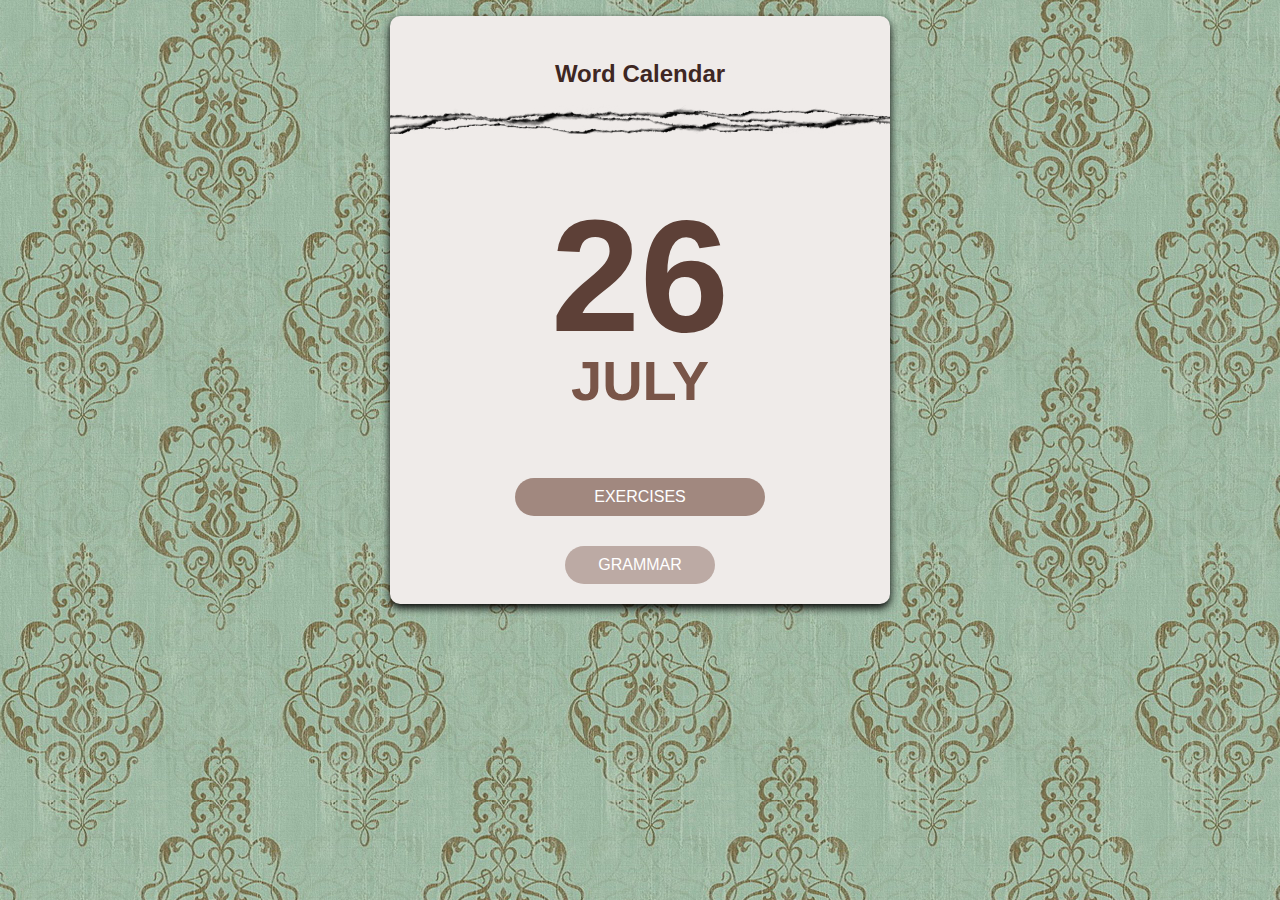
<file: index.html>
<!DOCTYPE html>
<html lang="ru">
<head>
    <meta charset="UTF-8">
    <meta name="viewport" content="width=device-width, initial-scale=1.0">
    <title>Word Calendar</title>
    <link rel="stylesheet" href="assets/css/main.css">

</head>
<body>
    <div class="calendar">
        <header class="calendar__header">
            <h1 class="calendar__header__titleA">&nbsp;</h1>
            <h1 class="calendar__header__title">Word Calendar</h1>
            <div class="calendar__header__torn-pages"></div>
        </header>

        <div class="calendar__body">
            <div class="calendar__date">
                <span class="calendar__date__day" id="currentDay"></span>
            </div>
            
            <div class="calendar__month">
                <span class="calendar__date__month" id="currentMonth"></span>
            </div>

            <div class="calendar__word">
                <h2 id="word"></h2>
                <p id="definition"></p>
            </div>
            
            <button id="testButton" class="calendar__word__button" onclick="window.location.href = 'pages/exercise.html'">EXERCISES</button>
        </div>

        <div class="calendar__footer">
            <button class="calendar__footer__button" onclick="window.location.href = 'pages/grammar.html'">GRAMMAR</button>
        </div>
    </div>

    <script src="assets/js/index.js"></script>
</body>
</html>
</file>
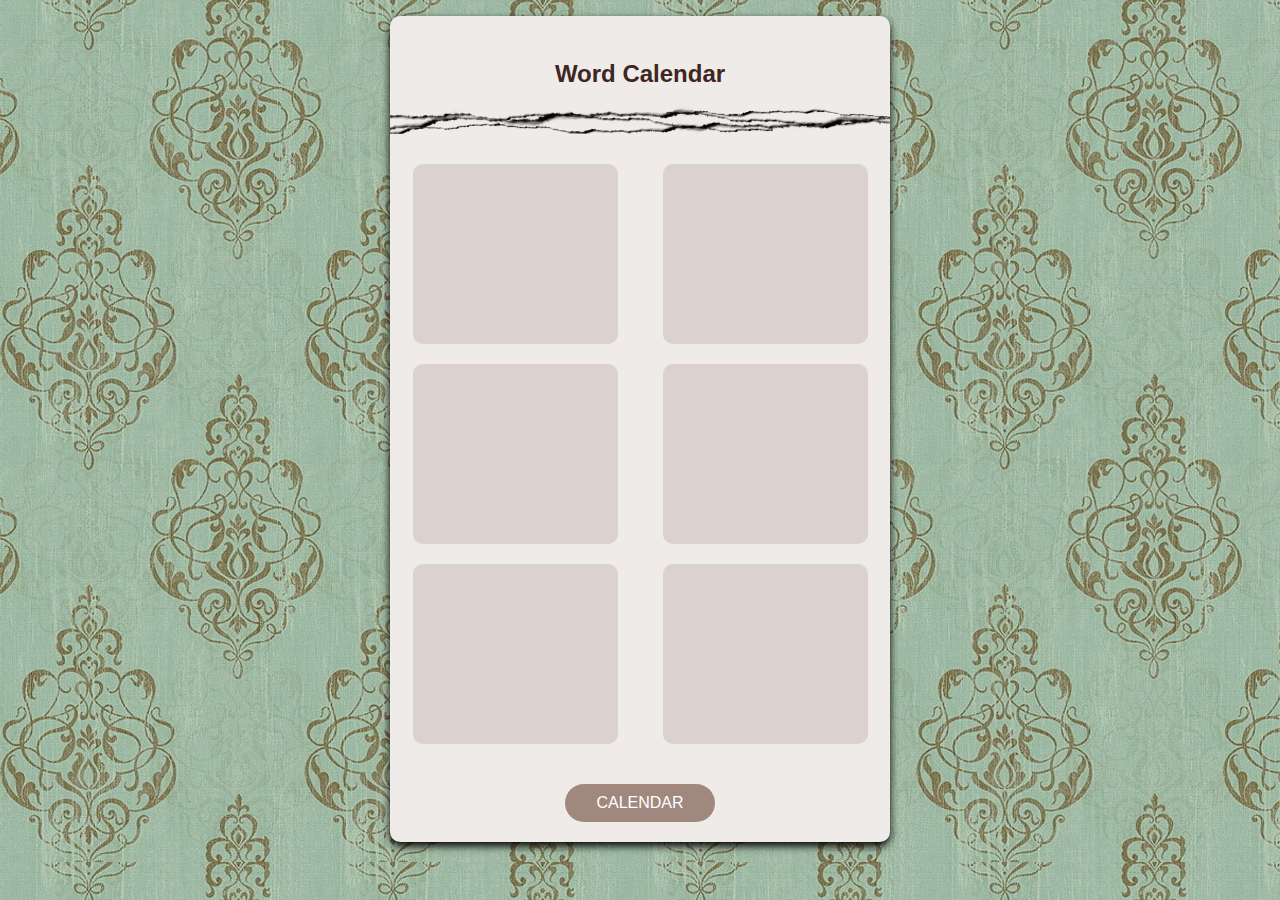
<file: pages/exercise.html>
<!DOCTYPE html>
<html lang="ru">
<head>
    <meta charset="UTF-8">
    <meta name="viewport" content="width=device-width, initial-scale=1.0">
    <title>Word Calendar</title>
    <link rel="stylesheet" href="../assets/css/exercise.css">

</head>
<body>
    <div class="calendar">
        <header class="calendar__header">
            <h1 class="calendar__header__titleA">&nbsp;</h1>
            <h1 class="calendar__header__title">Word Calendar</h1>
            <div class="calendar__header__torn-pages"></div>
        </header>

        <main class="container">

            <div class="word-matching">
                <div class="words">
                    <div class="word-block" id="word1">
                        <p id="word1Text"></p>
                    </div>
                    <div class="word-block" id="word2">
                        <p id="word2Text"></p>
                    </div>
                    <div class="word-block" id="word3">
                        <p id="word3Text"></p>
                    </div>
                </div>
                <div class="definitions">
                    <div class="definition-block" id="definition1">
                        <p id="definition1Text"></p>
                    </div>
                    <div class="definition-block" id="definition2">
                        <p id="definition2Text"></p>
                    </div>
                    <div class="definition-block" id="definition3">
                        <p id="definition3Text"></p>
                    </div>
                </div>
            </div>    
        </main>

        <div class="calendar__footer">
            <button class="calendar__footer__button" onclick="window.location.href = '../index.html'">CALENDAR</button>
        </div>
    </div>

    <script src="../assets/js/exercise.js"></script>
</body>
</html>
</file>
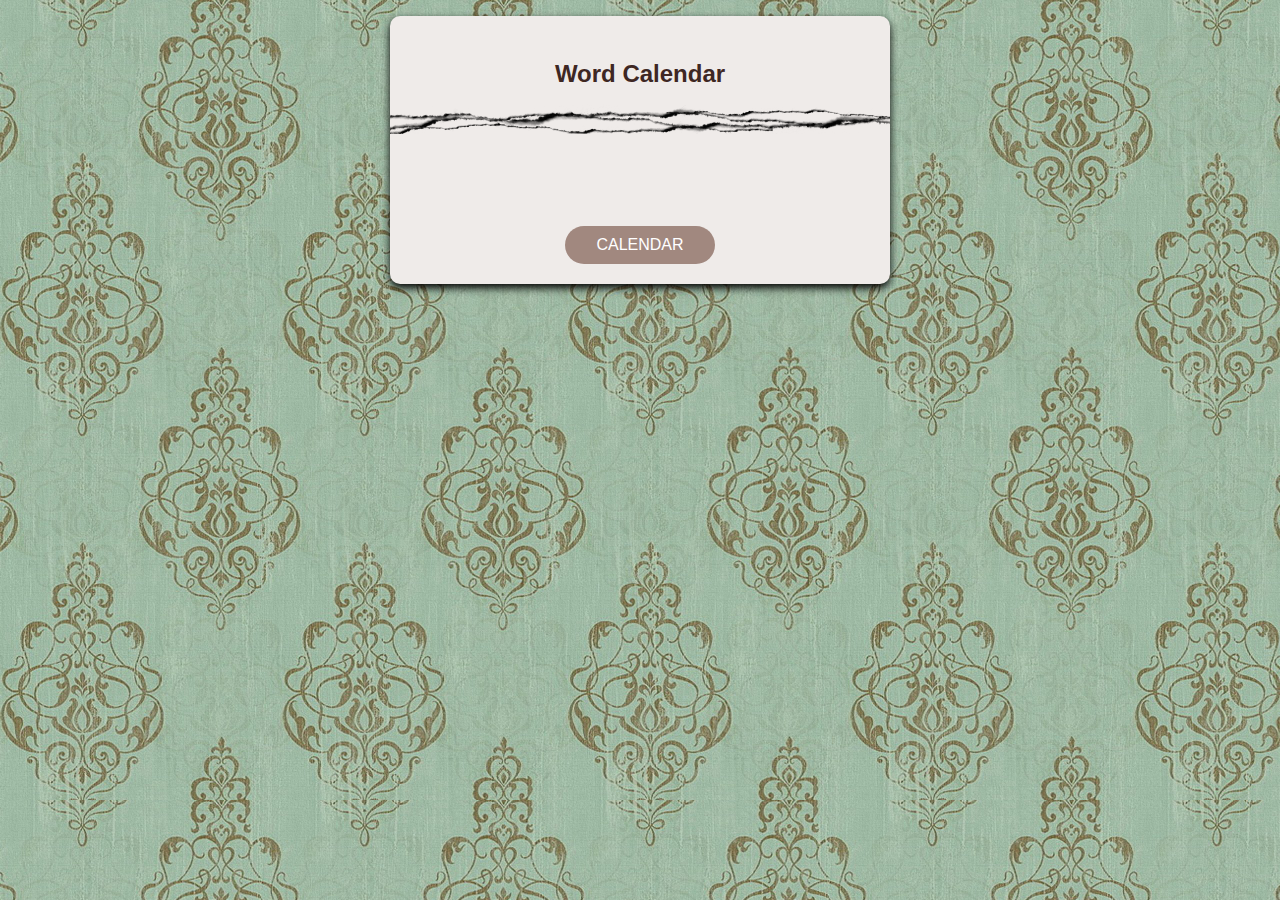
<file: pages/grammar.html>
<!DOCTYPE html>
<html lang="ru">
<head>
    <meta charset="UTF-8">
    <meta name="viewport" content="width=device-width, initial-scale=1.0">
    <title>Word Calendar</title>
    <link rel="stylesheet" href="../assets/css/gram.css">
    <link href="https://fonts.googleapis.com/icon?family=Material+Icons" rel="stylesheet">

</head>
<body>
    <div class="calendar">
        <header class="calendar__header">
            <h1 class="calendar__header__titleA">&nbsp;</h1>
            <h1 class="calendar__header__title">Word Calendar</h1>
            <div class="calendar__header__torn-pages"></div>
        </header>

        <div class="calendar__body">
            <div class="calendar__date">
                <span class="calendar__date__day" id="currentDay"></span>
            </div>

            <div class="calendar__word">
                <h2 id="word1" class="wordus"></h2>
                <p id="definition1" class="definitus"></p>
                <p id="definition12" class="definitus"></p>
            </div>
            <div class="calendar__word">
                <h2 id="word2" class="wordus"></h2>
                <p id="definition2" class="definitus"></p>
                <p id="definition22" class="definitus"></p>
            </div>
            <div class="calendar__word">
                <h2 id="word3" class="wordus"></h2>
                <p id="definition3" class="definitus"></p>
                <p id="definition32" class="definitus"></p>
            </div>
            <div class="calendar__word">
                <h2 id="word4" class="wordus"></h2>
                <p id="definition4" class="definitus"></p>
                <p id="definition42" class="definitus"></p>
            </div>
        </div>

        <div class="calendar__footer">
            <button class="calendar__footer__button" onclick="window.location.href = '../index.html'">CALENDAR</button>
        </div>
    </div>

    <script src="../assets/js/gram.js"></script>

</body>
</html>
</file>
<file: assets/css/main.css>
body {
    background-image: url("../images/oboi.jpg"); 
    background-size: cover;
    /* background-color: #292929; */
    font-family: sans-serif;
}

.calendar {
    background-color: #efebe9;
    max-width: 500px;
    margin: 0 auto;
    border-radius: 10px;
    box-shadow: 0 4px 8px rgb(0, 0, 0);
}

.calendar__header {
    text-align: center;
}

.calendar__header__titleA {
    font-size: 1.5em;
}

.calendar__header__title {
    color: #3e2723;
    font-size: 1.5em;
}

.calendar__header__torn-pages {
    width: 100%;
    height: 30px;
    background-image: url("../images/torn.png"); 
    background-size: cover;
    margin-bottom: 20px;
}

.calendar__date {
    margin-top: 10%;
    display: flex;
    justify-content: center;
    align-items: center;
    margin-bottom: -20px;
}

.calendar__date__day {
    font-size: 10em;
    font-weight: bold;
    color: #5d4037;
}

.calendar__month {
    display: flex;
    justify-content: center;
    align-items: center;
}

.calendar__date__month {
    font-size: 3.5em;
    font-weight: bold;
    color: #795548;
    text-transform: uppercase;
}

.calendar__word {
    margin-top: 15%;
    text-align: center;
    margin-bottom: 20px;
}

#word {
    font-size: 2em;
    font-weight: bold;
    color: #4e342e;
    margin-bottom: -10px;
}

#definition {
    font-size: 1em;
    color: #8d6e63;
}

.calendar__word__button {
    display: none; 
    margin-top: 10%;
    margin-right: auto;
    margin-left: auto;
    display: block;
    width: 50%;
    padding: 10px 20px;
    background-color: #a1887f;
    color: white;
    border: none;
    border-radius: 30px;
    cursor: pointer;
    font-size: 1em;
    text-align: center;
    transition: background-color 0.3s;
}

.calendar__word__button.show {
    display: block; 
}

.calendar__word__button:hover {
    background-color: #93766d;
}

.calendar__footer {
    text-align: center;
    /* margin-top: 20px; */
    margin-bottom: 20px;
    padding-left: 20%;
    padding-right: 20%;
    padding-bottom: 20px;
    padding-top: 30px;
}

/* .calendar__footer__buttons {
    display: flex;
    justify-content: space-between;
    align-items: center;
} */

.calendar__footer__button {
    margin-right: auto;
    margin-left: auto;
    display: block;
    width: 50%;
    padding: 10px 20px;
    background-color: #bcaaa4;
    color: white;
    border: none;
    border-radius: 30px;
    cursor: pointer;
    font-size: 1em;
    text-align: center;
    transition: background-color 0.3s;
}

.calendar__footer__button:hover {
    background-color: #b1978f;
}

.calendar__footer__button i {
    font-size: 1.5em;
    color: white;
}

.material-icons {
    margin: auto;
}

.word-matching {
    display: flex;
    justify-content: space-between;
    align-items: flex-start;
}

.words, .definitions {
    display: flex;
    flex-direction: column;
    align-items: center;
}

.word-block, .definition-block {
    width: 200px;
    height: 150px;
    background-color: #e6e6e6;
    border-radius: 10px;
    margin: 10px;
    padding: 15px;
    text-align: center;
    cursor: pointer;
}

.word-block p, .definition-block p {
    margin: 0;
}

.word-block p {
    font-size: 18px;
    font-weight: bold;
}

.definition-block p {
    font-size: 16px;
}

.word-matching button {
    width: 100px;
    height: 40px;
    background-color: #93766d;
    border-radius: 20px;
    color: white;
    font-size: 16px;
    cursor: pointer;
    transition: background-color 0.3s;
}

.word-matching button:hover {
    background-color: #b1978f;
}

/* Стили для выбранных/неправильных слов/определений */
.word-block.selected {
    background-color: #4CAF50; /* Зеленый */
}

.definition-block.selected {
    background-color: #4CAF50; /* Зеленый */
}

.word-block.wrong {
    background-color: #F44336; /* Красный */
}

.word-block.wrong {
    background-color: #F44336; /* Красный */
}

.definition-block.wrong {
    background-color: #F44336; /* Красный */
}

/* Стили для обратной связи */
.feedback {
    display: flex;
    justify-content: center;
    align-items: center;
    margin-top: 20px;
    font-size: 18px;
    color: #333;
}

.feedback.correct {
    color: #4CAF50; /* Зеленый */
}

.feedback.incorrect {
    color: #F44336; /* Красный */
}
</file>
<file: assets/css/exercise.css>
body {
    background-image: url("../images/oboi.jpg"); 
    background-size: cover;
    /* background-color: #292929; */
    font-family: sans-serif;
}

.calendar {
    background-color: #efebe9;
    max-width: 500px;
    margin: 0 auto;
    border-radius: 10px;
    box-shadow: 0 4px 8px rgb(0, 0, 0);
}

.calendar__header {
    text-align: center;
}

.calendar__header__titleA {
    font-size: 1.5em;
}

.calendar__header__title {
    color: #3e2723;
    font-size: 1.5em;
}

.calendar__header__torn-pages {
    width: 100%;
    height: 30px;
    background-image: url("../images/torn.png"); 
    background-size: cover;
    margin-bottom: 20px;
}

.calendar__date {
    margin-top: 10%;
    display: flex;
    justify-content: center;
    align-items: center;
    margin-bottom: -20px;
}

.calendar__date__day {
    font-size: 10em;
    font-weight: bold;
    color: #5d4037;
}

.calendar__month {
    display: flex;
    justify-content: center;
    align-items: center;
}

.calendar__date__month {
    font-size: 3.5em;
    font-weight: bold;
    color: #795548;
    text-transform: uppercase;
}

.calendar__word {
    margin-top: 15%;
    text-align: center;
    margin-bottom: 20px;
}

#word {
    font-size: 2em;
    font-weight: bold;
    color: #4e342e;
    margin-bottom: -10px;
}

#definition {
    font-size: 1em;
    color: #8d6e63;
}

.calendar__word__button {
    display: none; 
    margin-top: 10%;
    margin-right: auto;
    margin-left: auto;
    display: block;
    width: 50%;
    padding: 10px 20px;
    background-color: #a1887f;
    color: white;
    border: none;
    border-radius: 30px;
    cursor: pointer;
    font-size: 1em;
    text-align: center;
    transition: background-color 0.3s;
}

.calendar__word__button.show {
    display: block; 
}

.calendar__word__button:hover {
    background-color: #93766d;
}

.calendar__footer {
    text-align: center;
    /* margin-top: 20px; */
    margin-bottom: 20px;
    padding-left: 20%;
    padding-right: 20%;
    padding-bottom: 20px;
    padding-top: 30px;
}

/* .calendar__footer__buttons {
    display: flex;
    justify-content: space-between;
    align-items: center;
} */

.calendar__footer__button {
    margin-right: auto;
    margin-left: auto;
    display: block;
    width: 50%;
    padding: 10px 20px;
    background-color: #a1887f;
    color: white;
    border: none;
    border-radius: 30px;
    cursor: pointer;
    font-size: 1em;
    text-align: center;
    transition: background-color 0.3s;
}

.calendar__footer__button:hover {
    background-color: #b1978f;
}

.calendar__footer__button i {
    font-size: 1.5em;
    color: white;
}

.material-icons {
    margin: auto;
}

.word-matching {
    display: flex;
    justify-content: space-between;
    align-items: flex-start;
}

.words, .definitions {

    display: flex;
    flex-direction: column;
    align-items: center;
    width: 90%;
}

.word-block, .definition-block {
    display: flex;
    width: 70%;
    height: 150px;
    background-color: #dbd1cd;
    border-radius: 10px;
    margin: 10px;
    padding: 15px;
    text-align: center;
    cursor: pointer;
    justify-content: center;
}

.word-block p, .definition-block p {
    /* margin: 0; */
    margin: auto;
    margin-top: auto;
    margin-bottom: auto;
}

.word-block p {
    font-size: 18px;
    font-weight: bold;
    color: #5d4037;
}

.definition-block p {
    font-size: 16px;
    color: #4e342e;
}

.word-matching button {
    width: 100px;
    height: 40px;
    background-color: #93766d;
    border-radius: 20px;
    color: white;
    font-size: 16px;
    cursor: pointer;
    transition: background-color 0.3s;
}

.word-matching button:hover {
    background-color: #b1978f;
}

.word-block,
.definition-block {
  /* ... */
  cursor: pointer; /* Set cursor to pointer on hover */
}

.word-block.selected,
.definition-block.selected {
  box-shadow: 0 0 5px 2px rgb(0, 0, 0); /* Green shadow for correct match */
}

.word-block.wrong,
.definition-block.wrong {
  box-shadow: 0 0 5px 2px red; /* Red shadow for incorrect match */
}

.word-block.matched,
.definition-block.matched {
  box-shadow: 0 0 5px 2px green; /* Persistent green shadow for matched pairs */
}
</file>
<file: assets/css/gram.css>
body {
    background-image: url("../images/oboi.jpg"); 
    background-size: cover;
    /* background-color: #292929; */
    font-family: sans-serif;
}

.calendar {
    background-color: #efebe9;
    max-width: 500px;
    margin: 0 auto;
    border-radius: 10px;
    box-shadow: 0 4px 8px rgb(0, 0, 0);
}

.calendar__header {
    text-align: center;
}

.calendar__header__titleA {
    font-size: 1.5em;
}

.calendar__header__title {
    color: #3e2723;
    font-size: 1.5em;
}

.calendar__header__torn-pages {
    width: 100%;
    height: 30px;
    background-image: url("../images/torn.png"); 
    background-size: cover;
    margin-bottom: 20px;
}

.calendar__date {
    margin-top: 10%;
    display: flex;
    justify-content: center;
    align-items: center;
}

.calendar__date__day {
    font-size: 4em;
    font-weight: bold;
    color: #5d4037;
}

.calendar__word {
    text-align: center;
    margin-bottom: -10px;
}

h2.wordus {
    font-size: 2em;
    font-weight: bold;
    color: #4e342e;
    margin-bottom: -15px;
}

p.definitus {
    font-size: 1em;
    color: #8d6e63;
}


.calendar__word__button {
    display: none; 
    margin-top: 10%;
    margin-right: auto;
    margin-left: auto;
    display: block;
    width: 50%;
    padding: 10px 20px;
    background-color: #a1887f;
    color: white;
    border: none;
    border-radius: 30px;
    cursor: pointer;
    font-size: 1em;
    text-align: center;
    transition: background-color 0.3s;
}

.calendar__word__button.show {
    display: block; 
}

.calendar__word__button:hover {
    background-color: #93766d;
}

.calendar__footer {
    text-align: center;
    /* margin-top: 20px; */
    margin-bottom: 20px;
    padding-left: 20%;
    padding-right: 20%;
    padding-bottom: 20px;
    padding-top: 30px;
}

/* .calendar__footer__buttons {
    display: flex;
    justify-content: space-between;
    align-items: center;
} */

.calendar__footer__button {
    margin-right: auto;
    margin-left: auto;
    display: block;
    width: 50%;
    padding: 10px 20px;
    background-color: #a1887f;
    color: white;
    border: none;
    border-radius: 30px;
    cursor: pointer;
    font-size: 1em;
    text-align: center;
    transition: background-color 0.3s;
}

.calendar__footer__button:hover {
    background-color: #b1978f;
}

.calendar__footer__button i {
    font-size: 1.5em;
    color: white;
}

.material-icons {
    margin: auto;
}
</file>
